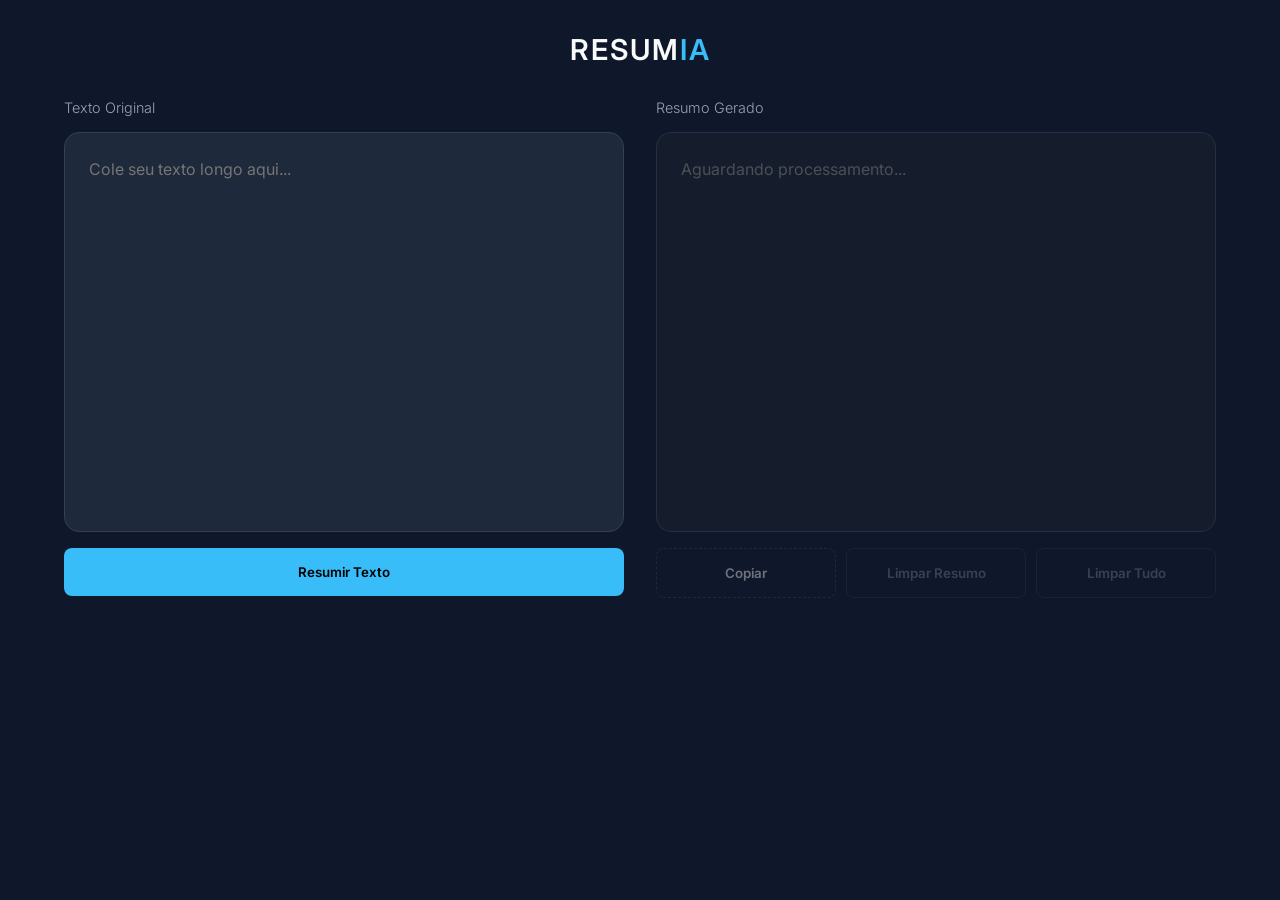
<file: index.html>
<!doctype html>
<html lang="pt-br">
  <head>
    <meta charset="UTF-8" />
    <meta name="viewport" content="width=device-width, initial-scale=1.0" />
    <title>ResumIA</title>
    <link rel="stylesheet" href="style.css" />
    <link
      href="https://fonts.googleapis.com/css2?family=Inter:wght@300;400;600&display=swap"
      rel="stylesheet"
    />
    <link rel="icon" type="image/x-icon" href="favicon.ico" />

    <link rel="icon" type="image/png" href="assets/resumia_icon.png" />
  </head>
  <body>
    <nav class="navbar">
      <div class="logo">RESUM<span>IA</span></div>
    </nav>

    <main class="container">
      <section class="editor-section">
        <div class="card">
          <label for="input-texto">Texto Original</label>
          <textarea
            id="input-texto"
            placeholder="Cole seu texto longo aqui..."
          ></textarea>
          <button id="btn-resumir" class="btn-primary">Resumir Texto</button>
        </div>

        <div class="card">
          <label for="output-texto">Resumo Gerado</label>
          <textarea
            id="output-texto"
            placeholder="Aguardando processamento..."
            disabled
          ></textarea>

          <div class="btn-group-horizontal">
            <button id="btn-copiar" class="btn-secondary" disabled>
              Copiar
            </button>
            <button id="btn-limpar-resumo" class="btn-warning" disabled>
              Limpar Resumo
            </button>
            <button id="btn-limpar-tudo" class="btn-danger" disabled>
              Limpar Tudo
            </button>
          </div>
        </div>
      </section>
    </main>

    <script src="script.js"></script>
  </body>
</html>
</file>
<file: style.css>
:root {
  --bg-color: #0f172a; /* Azul marinho muito escuro */
  --card-bg: #1e293b; /* Azul ardósia */
  --text-primary: #f8fafc;
  --text-secondary: #94a3b8;
  --accent: #38bdf8; /* Azul claro/Cyan para destaque */
  --accent-hover: #0ea5e9;
  --border: #334155;
}

* {
  margin: 0;
  padding: 0;
  box-sizing: border-box;
  font-family: "Inter", sans-serif;
}

body {
  background-color: var(--bg-color);
  color: var(--text-primary);
  min-height: 100vh;
  display: flex;
  flex-direction: column;
}

/* Navbar */
.navbar {
  padding: 2rem;
  text-align: center;
}

.logo {
  font-size: 1.8rem;
  font-weight: 600;
  letter-spacing: 2px;
}

.logo span {
  color: var(--accent);
}

/* Container Principal */
.container {
  flex: 1;
  max-width: 1200px;
  margin: 0 auto;
  padding: 0 1.5rem 2rem;
  width: 100%;
}

.editor-section {
  display: grid;
  grid-template-columns: 1fr 1fr; /* Um ao lado do outro */
  gap: 2rem;
  align-items: start;
}

/* Cards e Inputs */
.card {
  display: flex;
  flex-direction: column;
  gap: 1rem;
}

label {
  font-size: 0.9rem;
  color: var(--text-secondary);
  font-weight: 300;
}

textarea {
  width: 100%;
  height: 400px;
  max-height: 700px;
  overflow-y: auto;
  background: var(--card-bg);
  border: 1px solid var(--border);
  border-radius: 15px;
  padding: 1.5rem;
  color: var(--text-primary);
  font-size: 1rem;
  line-height: 1.6;
  resize: none;
  transition: border-color 0.3s ease;
}

textarea:focus {
  outline: none;
  border-color: var(--accent);
}

/* Botões */
button {
  padding: 1rem;
  border-radius: 8px;
  border: none;
  cursor: pointer;
  font-weight: 600;
  transition: all 0.3s ease;
}

.btn-primary {
  background-color: var(--accent);
  color: #000;
}

.btn-primary:hover {
  background-color: var(--accent-hover);
  transform: translateY(-2px);
}

.btn-secondary {
  background-color: transparent;
  border: 1px solid var(--border);
  color: var(--text-primary);
}

.btn-secondary:hover {
  background-color: var(--border);
}

textarea:disabled {
  cursor: not-allowed;
  opacity: 0.6;
  background-color: #1a202c; /* Um tom levemente diferente para parecer "apagado" */
}

textarea:enabled {
  cursor: text;
  opacity: 1;
  background-color: var(--card-bg);
}

/* Estilo para quando o botão de copiar estiver desativado */
.btn-secondary:disabled {
  opacity: 0.4;
  cursor: not-allowed;
  border-style: dashed;
  filter: grayscale(1);
}

/* Container para deixar os botões lado a lado */
.btn-group-horizontal {
  display: grid;
  grid-template-columns: 1fr 1fr 1fr;
  gap: 10px;
}

/* Estilo botão Limpar Resumo (Laranja Suave/Âmbar) */
.btn-warning {
  background-color: transparent;
  border: 1px solid #f59e0b;
  color: #f59e0b;
}
.btn-warning:hover:not(:disabled) {
  background-color: #f59e0b;
  color: #0f172a;
}

/* Estilo botão Limpar Tudo (Vermelho/Rosa escuro) */
.btn-danger {
  background-color: transparent;
  border: 1px solid #ef4444;
  color: #ef4444;
}
.btn-danger:hover:not(:disabled) {
  background-color: #ef4444;
  color: #0f172a;
}

/* Ajuste para botões desabilitados não brilharem */
.btn-warning:disabled,
.btn-danger:disabled {
  opacity: 0.3;
  border-color: var(--border);
  color: var(--text-secondary);
  cursor: not-allowed;
}

/* Responsividade */
@media (max-width: 850px) {
  .editor-section {
    grid-template-columns: 1fr; /* Um embaixo do outro */
  }

  textarea {
    min-height: 200px;
  }
}
</file>
<file: src/style.css>
:root {
  --bg-color: #0f172a; /* Azul marinho muito escuro */
  --card-bg: #1e293b; /* Azul ardósia */
  --text-primary: #f8fafc;
  --text-secondary: #94a3b8;
  --accent: #38bdf8; /* Azul claro/Cyan para destaque */
  --accent-hover: #0ea5e9;
  --border: #334155;
}

* {
  margin: 0;
  padding: 0;
  box-sizing: border-box;
  font-family: "Inter", sans-serif;
}

body {
  background-color: var(--bg-color);
  color: var(--text-primary);
  min-height: 100vh;
  display: flex;
  flex-direction: column;
}

/* Navbar */
.navbar {
  padding: 2rem;
  text-align: center;
}

.logo {
  font-size: 1.8rem;
  font-weight: 600;
  letter-spacing: 2px;
}

.logo span {
  color: var(--accent);
}

/* Container Principal */
.container {
  flex: 1;
  max-width: 1200px;
  margin: 0 auto;
  padding: 0 1.5rem 2rem;
  width: 100%;
}

.editor-section {
  display: grid;
  grid-template-columns: 1fr 1fr; /* Um ao lado do outro */
  gap: 2rem;
  align-items: start;
}

/* Cards e Inputs */
.card {
  display: flex;
  flex-direction: column;
  gap: 1rem;
}

label {
  font-size: 0.9rem;
  color: var(--text-secondary);
  font-weight: 300;
}

textarea {
  width: 100%;
  height: 400px;
  max-height: 700px;
  overflow-y: auto;
  background: var(--card-bg);
  border: 1px solid var(--border);
  border-radius: 15px;
  padding: 1.5rem;
  color: var(--text-primary);
  font-size: 1rem;
  line-height: 1.6;
  resize: none;
  transition: border-color 0.3s ease;
}

textarea:focus {
  outline: none;
  border-color: var(--accent);
}

/* Botões */
button {
  padding: 1rem;
  border-radius: 8px;
  border: none;
  cursor: pointer;
  font-weight: 600;
  transition: all 0.3s ease;
}

.btn-primary {
  background-color: var(--accent);
  color: #000;
}

.btn-primary:hover {
  background-color: var(--accent-hover);
  transform: translateY(-2px);
}

.btn-secondary {
  background-color: transparent;
  border: 1px solid var(--border);
  color: var(--text-primary);
}

.btn-secondary:hover {
  background-color: var(--border);
}

textarea:disabled {
  cursor: not-allowed;
  opacity: 0.6;
  background-color: #1a202c; /* Um tom levemente diferente para parecer "apagado" */
}

textarea:enabled {
  cursor: text;
  opacity: 1;
  background-color: var(--card-bg);
}

/* Estilo para quando o botão de copiar estiver desativado */
.btn-secondary:disabled {
  opacity: 0.4;
  cursor: not-allowed;
  border-style: dashed;
  filter: grayscale(1);
}

/* Container para deixar os botões lado a lado */
.btn-group-horizontal {
  display: grid;
  grid-template-columns: 1fr 1fr 1fr;
  gap: 10px;
}

/* Estilo botão Limpar Resumo (Laranja Suave/Âmbar) */
.btn-warning {
  background-color: transparent;
  border: 1px solid #f59e0b;
  color: #f59e0b;
}
.btn-warning:hover:not(:disabled) {
  background-color: #f59e0b;
  color: #0f172a;
}

/* Estilo botão Limpar Tudo (Vermelho/Rosa escuro) */
.btn-danger {
  background-color: transparent;
  border: 1px solid #ef4444;
  color: #ef4444;
}
.btn-danger:hover:not(:disabled) {
  background-color: #ef4444;
  color: #0f172a;
}

/* Ajuste para botões desabilitados não brilharem */
.btn-warning:disabled,
.btn-danger:disabled {
  opacity: 0.3;
  border-color: var(--border);
  color: var(--text-secondary);
  cursor: not-allowed;
}

/* Responsividade */
@media (max-width: 850px) {
  .editor-section {
    grid-template-columns: 1fr; /* Um embaixo do outro */
  }

  textarea {
    min-height: 200px;
  }
}
</file>
